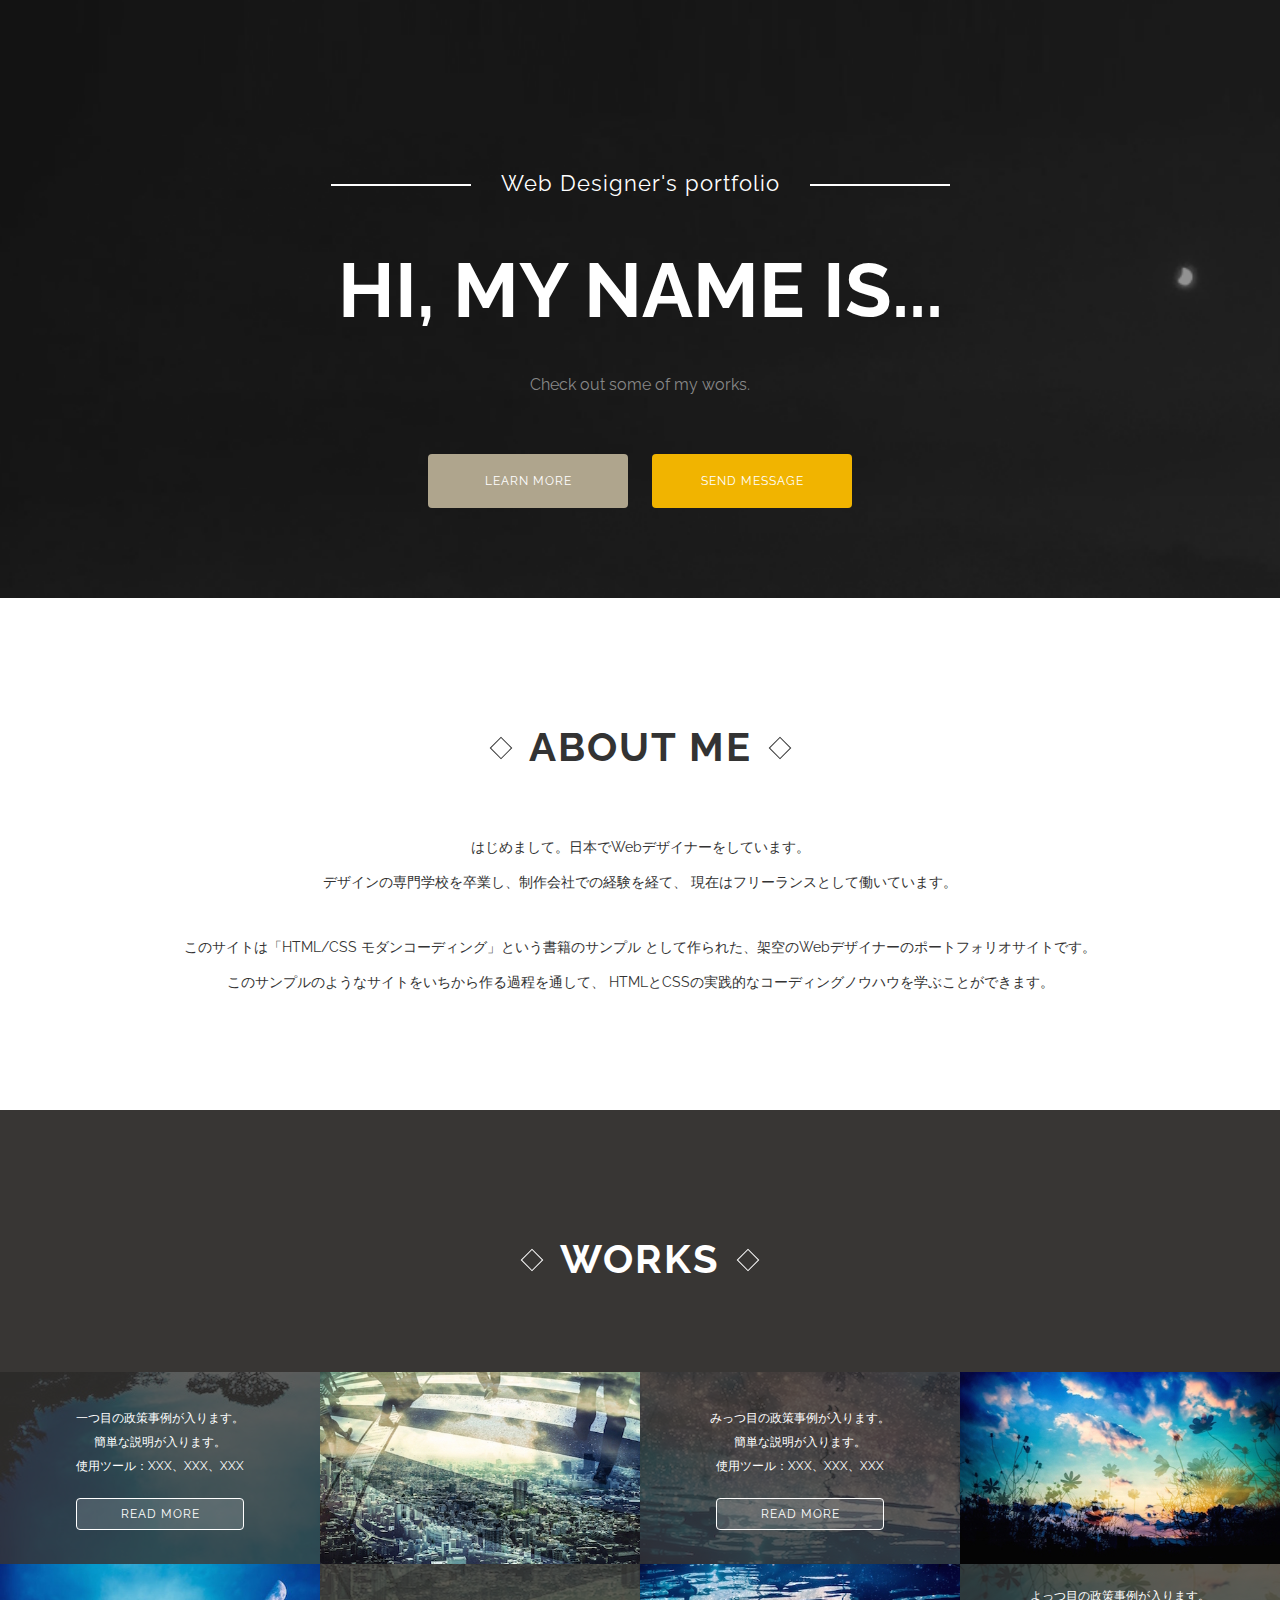
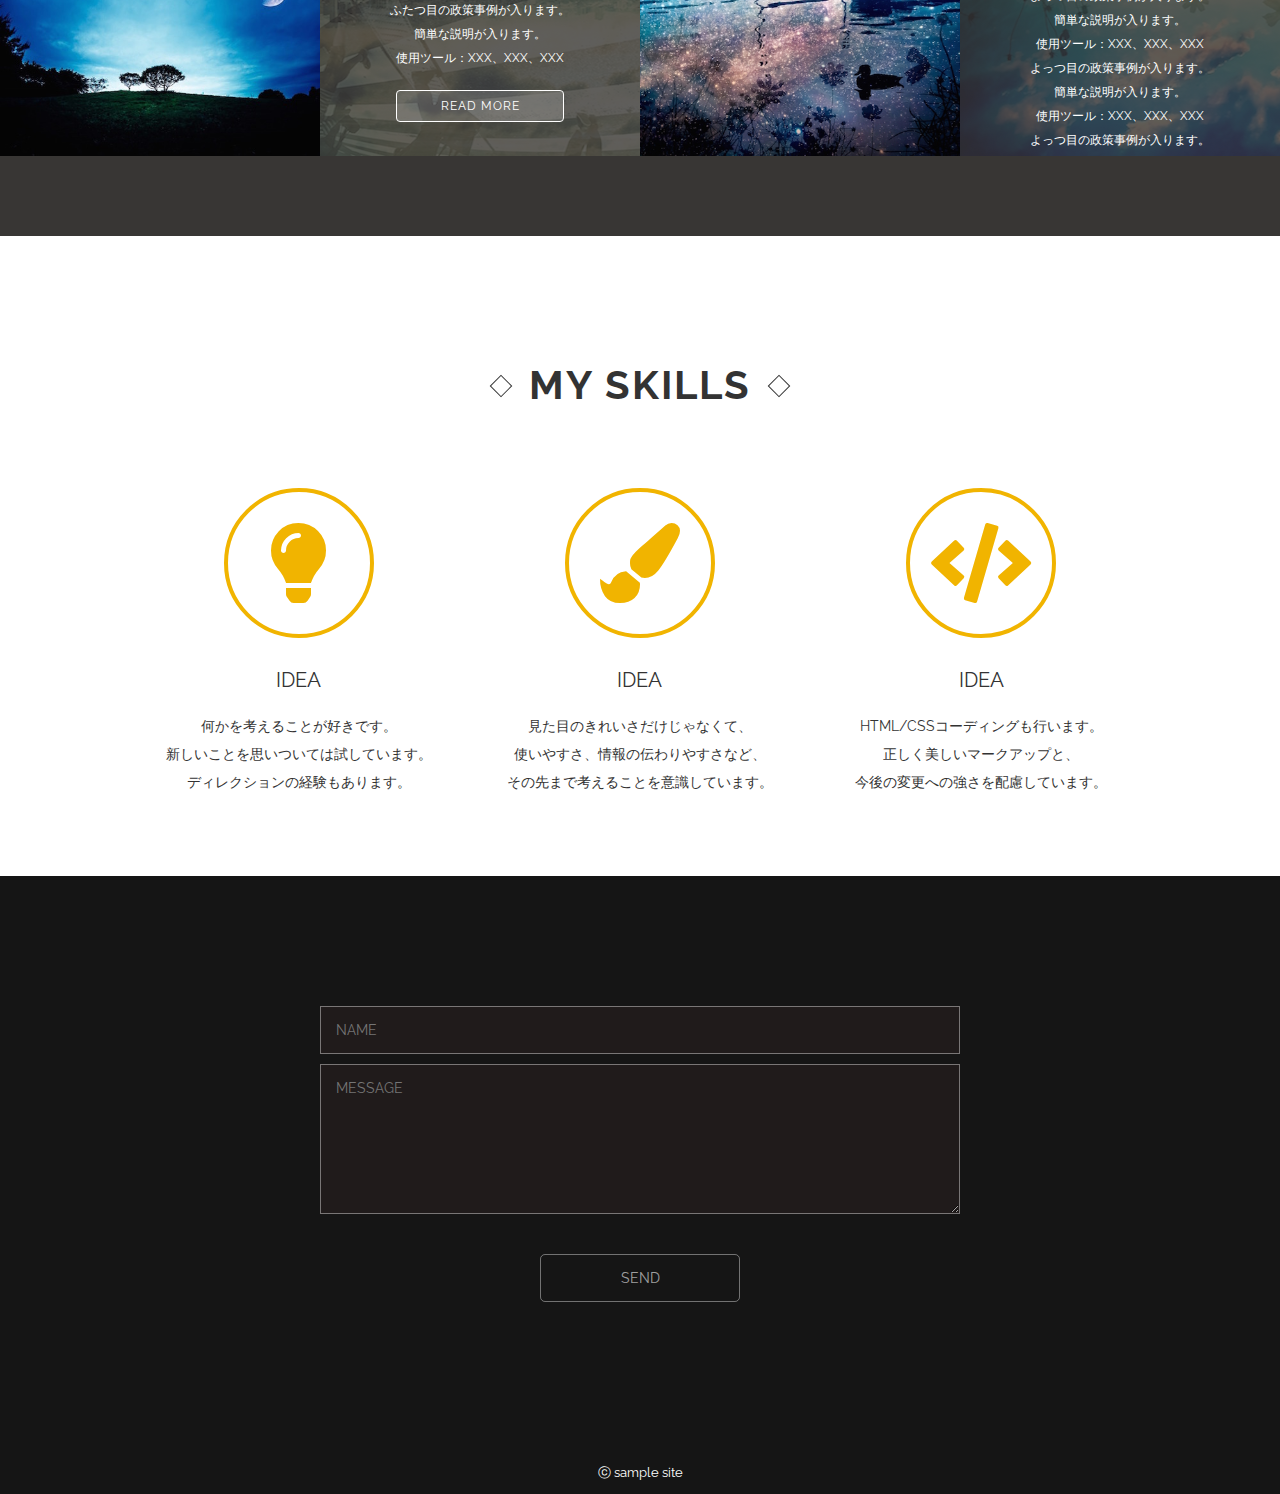
<file: HTML5.CSS3モダンコーディング/singlepage-rayout/index.html>
<!DOCTYPE html>
<html lang="ja">
<head>
    <meta charset="UTF-8">
    <!-- レスポンシブ用の設定。横幅、倍率共に使用デバイスに合わせる。倍率1.0以下に縮小できない設定 -->
    <meta name="viewport" content="width=device-width,initial-scale=1.0,minimum-scale=1.0">
    <title>シングルページレイアウト</title>
    <link href="https://fonts.googleapis.com/css2?family=Raleway:wght@400;700&display=swap" rel="stylesheet">
    <link href="https://use.fontawesome.com/releases/v5.0.6/css/all.css" rel="stylesheet">
    <link rel="stylesheet" href="css/normalize.css"> 
    <link rel="stylesheet" href="css/style.css">
</head>
<body>
    <header class="header">
        <p class="site-title-sub">Web Designer's portfolio</p>
        <h1 class="site-title">HI, MY NAME IS...</h1>
        <p class="site-description">Check out some of my works.</p>
        <div class="buttons">
            <a class="button" href="#about">LEARN MORE</a>
            <a class="button button-showy" href="#contact">SEND MESSAGE</a>
        </div>
    </header>
    <section class="about" id="about">
        <h2 class="heading">ABOUT ME</h2>
        <p class="about-text">
            はじめまして。日本でWebデザイナーをしています。<br>
            デザインの専門学校を卒業し、制作会社での経験を経て、
            現在はフリーランスとして働いています。
        </p>
        <p class="about-text">
            このサイトは「HTML/CSS モダンコーディング」という書籍のサンプル
            として作られた、架空のWebデザイナーのポートフォリオサイトです。<br>
            このサンプルのようなサイトをいちから作る過程を通して、
            HTMLとCSSの実践的なコーディングノウハウを学ぶことができます。
        </p>
    </section>
    <section class="works">
        <h2 class="heading">WORKS</h2>
        <div class="work-wrapper">
            <div class="work-box tree">
                <img class="work-image" src="./images/tree.jpg" alt="政策事例１">
                    <div class="work-description">
                        <div class="work-description-inner">
                            <p class="work-text">
                                一つ目の政策事例が入ります。<br>
                                簡単な説明が入ります。<br>
                                使用ツール：XXX、XXX、XXX<br>
                                <a class="button button-ghost">READ MORE</a>
                            </p>
                        </div>
                    </div>
            </div>
            <div class="work-box building">
                <img class="work-image" src="./images/building.jpg" alt="政策事例２">
                <div class="work-description">
                    <div class="work-description-inner">
                        <p class="work-text">
                            ふたつ目の政策事例が入ります。<br>
                            簡単な説明が入ります。<br>
                            使用ツール：XXX、XXX、XXX<br>
                            <a class="button button-ghost">READ MORE</a>
                        </p>
                    </div>
                </div>
            </div>
            <div class="work-box lake">
                <img class="work-image" src="./images/lake.jpg" alt="政策事例１">
                <div class="work-description">
                    <div class="work-description-inner">
                        <p class="work-text">
                            みっつ目の政策事例が入ります。<br>
                            簡単な説明が入ります。<br>
                            使用ツール：XXX、XXX、XXX<br>
                            <a class="button button-ghost">READ MORE</a>
                        </p>
                    </div>
                </div>
            </div>
            <div class="work-box sky">
                <img class="work-image" src="./images/sky.jpg" alt="政策事例１">
                <div class="work-description">
                    <div class="work-description-inner">
                        <p class="work-text">
                            よっつ目の政策事例が入ります。<br>
                            簡単な説明が入ります。<br>
                            使用ツール：XXX、XXX、XXX<br>
                            よっつ目の政策事例が入ります。<br>
                            簡単な説明が入ります。<br>
                            使用ツール：XXX、XXX、XXX<br>
                            よっつ目の政策事例が入ります。<br>
                            簡単な説明が入ります。<br>
                            使用ツール：XXX、XXX、XXX<br>
                            <a class="button button-ghost">READ MORE</a>
                        </p>
                    </div>
                </div>
            </div>
        </div>
    </section>
    <section class="skills">
        <h2 class="heading">MY SKILLS</h2>
        <div class="skills-wrapper">
            <div class="skill-box">
                <i class="skill-icon fa fa-lightbulb"></i>
                <div class="skill-title">IDEA</div>
                <p class="skill-text">
                    何かを考えることが好きです。<br>
                    新しいことを思いついては試しています。<br>
                    ディレクションの経験もあります。
                </p>
            </div>
            <div class="skill-box">
                <i class="skill-icon fa fa-paint-brush"></i>
                <div class="skill-title">IDEA</div>
                <p class="skill-text">
                    見た目のきれいさだけじゃなくて、<br>
                    使いやすさ、情報の伝わりやすさなど、<br>
                    その先まで考えることを意識しています。
                </p>
            </div>
            <div class="skill-box">
                <i class="skill-icon fa fa-code"></i>
                <div class="skill-title">IDEA</div>
                <p class="skill-text">
                    HTML/CSSコーディングも行います。<br>
                    正しく美しいマークアップと、<br>
                    今後の変更への強さを配慮しています。
                </p>
            </div>
        </div>
    </section>
    <section class="contact" id="contact">
        <form class="contact-form">
            <input type="text" name="name" placeholder="NAME">
            <textarea name="message" placeholder="MESSAGE"></textarea>
            <input type="submit" value="SEND">
        </form>
    </section>
    <footer class="footer">
        ⓒ sample site
    </footer>
    <script src="./lib/placeholders.min.js"></script>
</body>
</html>
</file>
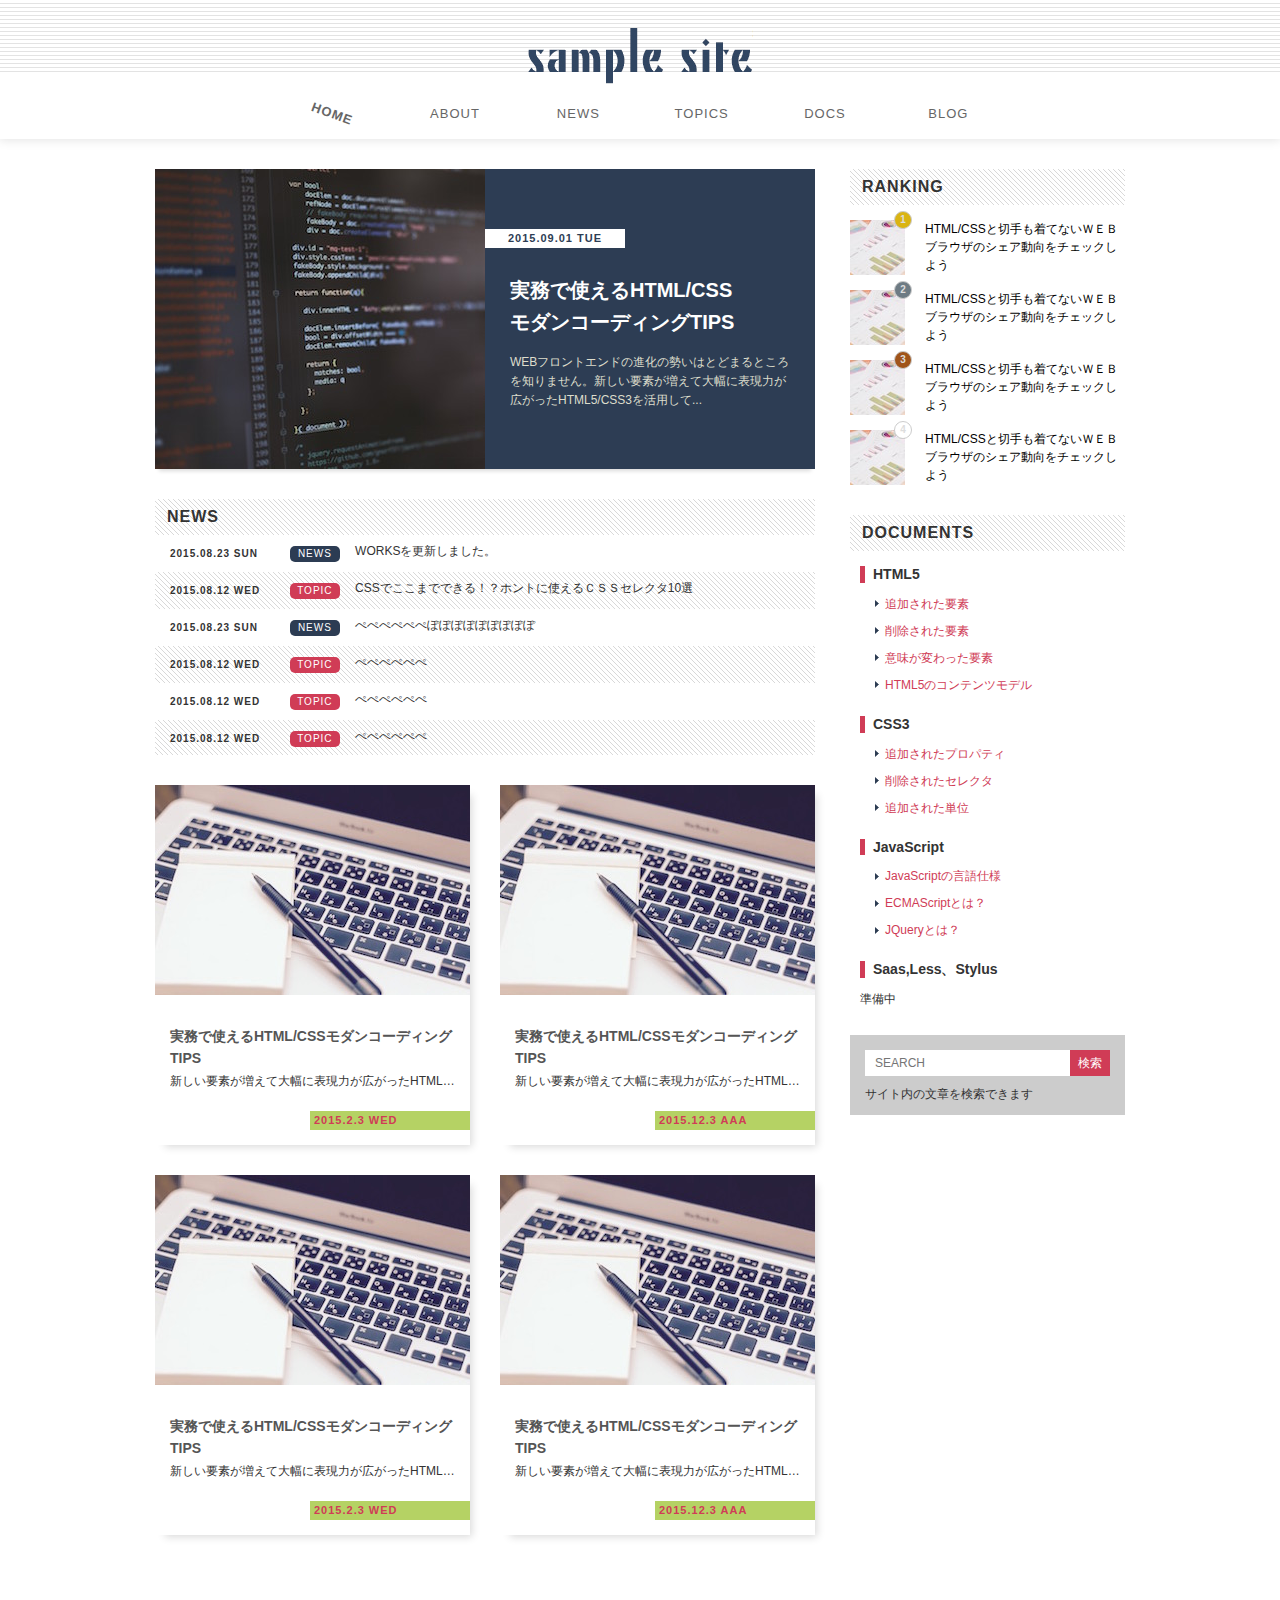
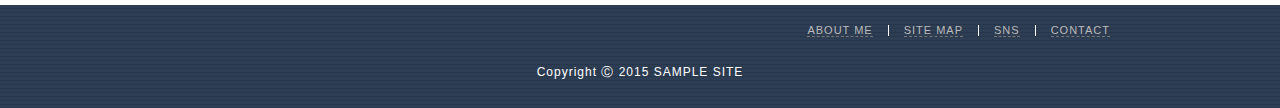
<file: HTML5.CSS3モダンコーディング/standard-layout/index.html>
<!DOCTYPE html>
<html lang="ja">
  <head>
    <meta charset="utf-8">
    <title>スタンダードレイアウト</title>
    <link rel="stylesheet" type="text/css" href="css/reset.css">
    <link rel="stylesheet" type="text/css" href="css/style.css">
  </head>
  <body>
    <header class="header">
      <h1 class="logo">
        <a href="/">SAMPLE SITE</a>
      </h1>
      <nav class="global-nav">
        <ul>
          <li class="nav-item active"><a href="#">HOME</a></li>
          <li class="nav-item"><a href="#">ABOUT</a></li>
          <li class="nav-item"><a href="#">NEWS</a></li>
          <li class="nav-item"><a href="#">TOPICS</a></li>
          <li class="nav-item"><a href="#">DOCS</a></li>
          <li class="nav-item"><a href="#">BLOG</a></li>
        </ul>
      </nav>
    </header>
    <div class="wrapper clearfix">
      <main class="main">
        <h2 class="hidden">HOT TOPIC</h2>
        <a href="#" class="hot-topic clearfix">
          <img class="image" src="./images/hot-topic.jpg" alt="コーディング画面">
          <div class="content">
            <h3 class="title">実務で使えるHTML/CSS<br>モダンコーディングTIPS</h3>
            <p class="desc">WEBフロントエンドの進化の勢いはとどまるところを知りません。新しい要素が増えて大幅に表現力が広がったHTML5/CSS3を活用して...</p>
            <time class="date" datetime="2015-09-01">2015.09.01 TUE</time>
          </div>
        </a>
        </h2>

        <h2 class="heading">NEWS</h2>
        <ul class="scroll-list">
          <li class="scroll-item">
            <a href="#">
              <time class="date" datetime="2015-08-23">2015.08.23 SUN</time>
              <span class="category news">NEWS</span>
              <span class="title">WORKSを更新しました。</span>
            </a>
          </li>
          <li class="scroll-item">
            <a href="#">
              <time class="date" datetime="2015-08-12">2015.08.12 WED</time>
              <span class="category">TOPIC</span>
              <span class="title">CSSでここまでできる！？ホントに使えるＣＳＳセレクタ10選</span>
            </a>
          </li>
          <li class="scroll-item">
            <a href="#">
              <time class="date" datetime="2015-10-23">2015.08.23 SUN</time>
              <span class="category news">NEWS</span>
              <span class="title">ぺぺぺぺぺぺぽぽぽぽぽぽぽぽぽ</span>
            </a>
          </li>
          <li class="scroll-item">
            <a href="#">
              <time class="date" datetime="2015-12-12">2015.08.12 WED</time>
              <span class="category">TOPIC</span>
              <span class="title">ぺぺぺぺぺぺ</span>
            </a>
          </li>
          <li class="scroll-item">
            <a href="#">
              <time class="date" datetime="2015-12-12">2015.08.12 WED</time>
              <span class="category">TOPIC</span>
              <span class="title">ぺぺぺぺぺぺ</span>
            </a>
          </li>
          <li class="scroll-item">
            <a href="#">
              <time class="date" datetime="2015-12-12">2015.08.12 WED</time>
              <span class="category">TOPIC</span>
              <span class="title">ぺぺぺぺぺぺ</span>
            </a>
          </li>
          <li class="scroll-item">
            <a href="#">
              <time class="date" datetime="2015-12-12">2015.08.12 WED</time>
              <span class="category">TOPIC</span>
              <span class="title">ぺぺぺぺぺぺ</span>
            </a>
          </li>
          <li class="scroll-item">
            <a href="#">
              <time class="date" datetime="2015-12-12">2015.08.12 WED</time>
              <span class="category">TOPIC</span>
              <span class="title">ぺぺぺぺぺぺ</span>
            </a>
          </li>
        </ul>

        <h2 class="hidden">ARTICLES</h2>
        <div class="clearfix">
          <a href="#" class="article-box">
            <h3 class="title">実務で使えるHTML/CSSモダンコーディングTIPS</h3>
            <p class="desc">新しい要素が増えて大幅に表現力が広がったHTML5/CSS3を活用し、
            モダンなコーディングにチャレンジしましょう！</p>
            <time class="date" datetime="2015-02-03">2015.2.3 WED</time>
            <img class="image" src="./images/article.jpg" alt="コーディング画像">
          </a>
          <a href="#" class="article-box">
            <h3 class="title">実務で使えるHTML/CSSモダンコーディングTIPS</h3>
            <p class="desc">新しい要素が増えて大幅に表現力が広がったHTML5/CSS3を活用いたしまして、
            モダンなこーーーーーーーーディん具に茶レジンしましょうい</p>
            <time class="date" datetime="2015-02-03">2015.12.3 AAA</time>
            <img class="image" src="./images/article.jpg" alt="コーディング画像">
            <a href="#" class="article-box">
              <h3 class="title">実務で使えるHTML/CSSモダンコーディングTIPS</h3>
              <p class="desc">新しい要素が増えて大幅に表現力が広がったHTML5/CSS3を活用し、
              モダンなコーディングにチャレンジしましょう！</p>
              <time class="date" datetime="2015-02-03">2015.2.3 WED</time>
              <img class="image" src="./images/article.jpg" alt="コーディング画像">
            </a>
            <a href="#" class="article-box">
              <h3 class="title">実務で使えるHTML/CSSモダンコーディングTIPS</h3>
              <p class="desc">新しい要素が増えて大幅に表現力が広がったHTML5/CSS3を活用いたしまして、
              モダンなこーーーーーーーーディん具に茶レジンしましょうい</p>
              <time class="date" datetime="2015-02-03">2015.12.3 AAA</time>
              <img class="image" src="./images/article.jpg" alt="コーディング画像">
          </a>
        </div>
      </main>
      <div class="sidemenu">
        <h2 class="heading">RANKING</h2>
        <ol class="ranking">
          <li class="ranking-item">
            <a href="#">
              <img class="image" src="./images/ranking.jpg" alt="グラフの画像">
              </img>
              <span class="order"></span>
              <p class="text">HTML/CSSと切手も着てないＷＥＢブラウザのシェア動向をチェックしよう</p>
            </a>
          </li>
          <li class="ranking-item">
            <a href="#">
              <img class="image" src="./images/ranking.jpg" alt="グラフの画像">
              </img>
              <span class="order"></span>
              <p class="text">HTML/CSSと切手も着てないＷＥＢブラウザのシェア動向をチェックしよう</p>
            </a>
          </li>
          <li class="ranking-item">
            <a href="#">
              <img class="image" src="./images/ranking.jpg" alt="グラフの画像">
              </img>
              <span class="order"></span>
              <p class="text">HTML/CSSと切手も着てないＷＥＢブラウザのシェア動向をチェックしよう</p>
            </a>
          </li>
          <li class="ranking-item">
            <a href="#">
              <img class="image" src="./images/ranking.jpg" alt="グラフの画像">
              </img>
              <span class="order"></span>
              <p class="text">HTML/CSSと切手も着てないＷＥＢブラウザのシェア動向をチェックしよう</p>
            </a>
          </li>
        </ol>
        <h2 class="heading">DOCUMENTS</h2>
        <ul class="documents">
          <li>
           <h3 class="title">HTML5</h3>
           <ul>
             <li><a href="#">追加された要素</a></li>
             <li><a href="#">削除された要素</a></li>
             <li><a href="#">意味が変わった要素</a></li>
             <li><a href="#">HTML5のコンテンツモデル</a></li>
           </ul>
         </li>
         <li>
          <h3 class="title">CSS3</h3>
          <ul>
            <li><a href="#">追加されたプロパティ</a></li>
            <li><a href="#">削除されたセレクタ</a></li>
            <li><a href="#">追加された単位</a></li>
          </ul>
        </li>
        <li>
         <h3 class="title">JavaScript</h3>
         <ul>
           <li><a href="#">JavaScriptの言語仕様</a></li>
           <li><a href="#">ECMAScriptとは？</a></li>
           <li><a href="#">JQueryとは？</a></li>
         </ul>
       </li>
       <li>
        <h3 class="title">Saas,Less、Stylus</h3>
        <p>準備中</p>
      </li>
        </ul>
        <h2 class="hidden">SEARCH</h2>
        <form class="search-box">
          <input class="search-input" type="text" name="search" placeholder="SEARCH">
          <input class="search-button" type="submit" value="検索">
          <p class="text">サイト内の文章を検索できます</p>
        </form>
      </div>
    </div>
    <footer class="footer">
      <ul class="horizontal-list">
        <li class="horizontal-item"><a href="#">ABOUT ME</a></li>
        <li class="horizontal-item"><a href="#">SITE MAP</a></li>
        <li class="horizontal-item"><a href="#">SNS</a></li>
        <li class="horizontal-item"><a href="#">CONTACT</a></li>
      </ul>
      <p class="copyright">Copyright Ⓒ 2015 SAMPLE SITE</p>
    </footer>
  </body>
</html>
</file>
<file: HTML5.CSS3モダンコーディング/singlepage-rayout/css/style.css>
@charset "UTF-8";

html {
    font-size: 62.5%;
}
  
*, *::before, *::after{
    box-sizing: border-box;
  }

body { 
    /* backgrounf-color background-image background-repeat background-attachment background-position */
    /*          背景色 背景画像 画像を繰り返すか 画像を固定するか 画像をどこに位置させるか */
    background: #151515 url(../images/bg.png) no-repeat fixed left bottom;
    background-size: cover;
    color: #fff;
    text-align: center;
    font-size: 1.4rem;
    /* 左が優先順位高い。　★RaleWay→WEBフォント */
    font-family: Raleway, "Hiragino Kaku Gothic ProN", Meiryo, sans-serif;
}

/*--------------------------------------------------------  
ヘッダーコーディング
--------------------------------------------------------*/
.header {
    padding: 170px 30px 80px;
}

/* サブタイトル */
.site-title-sub {
    margin: 0 0 30px;
    letter-spacing: 1px;
    font-size: 2.2rem;
}

/* サブタイトルの横の線 */
.site-title-sub::before,
.site-title-sub::after {
    content: '';
    display: inline-block;
    width: 140px;
    height: 2px;
    margin: 0 30px;
    background-color: #fff;
    vertical-align: middle;
    transition: 0.3s;
}

/* 　おりじなる 
.site-title-sub:hover:before,
.site-title-sub:hover::after {
    height: 22px;
    background-color: transparent;
    border-top: solid 2px #fff;
    border-bottom: solid 2px #fff;
} */

/* メインタイトル */
.site-title {
    margin: 50px 0 40px;
    font-size: 7.6rem;
}

/* ディスクリプション */
.site-description {
    margin-bottom: 50px;
    color: #888;
    font-size: 1.6rem;
}

/* ボタン */
.button {
    display: inline-block;
    width: 200px;
    padding: 20px;
    border-radius: 4px;
    background-color: #afa58d;
    color: #fff;
    text-decoration: none;
    letter-spacing: 1px;
    font-size: 1.2rem;
}

オリジナル
.button::before {
    font-family: "Font Awesome 5 Free";
    content: '\f124';
    font-weight: 900;
    margin-right: 5px;
}

.button:hover {
    opacity: 0.9;
}

.button-showy {
    background-color: #f1b400;
}

.buttons .button {
    margin: 10px;
}

/*--------------------------------------------------------  
セクション１(ABOUT　ME)のコーディング
--------------------------------------------------------*/
.about {
    padding: 80px 30px;
    background-color: #fff;
    color: #333;
}

.heading {
    /* 下線が横幅マックスまで広がらないようにする。 */
    display: inline-block;
    position: relative;
    margin: 30px 0 15px;
    padding: 15px;
    letter-spacing: 2px;
    font-size: 4rem;
}

/* .heading::before,
.heading::after {
    content: '';
    position: absolute;
    bottom: 0;
    left: 0;
    right: 0;
    border-bottom: 1px solid #999;
}

.heading::before {
    bottom: 5px;
} */




.about-text {
    margin: 30px 0;
    line-height: 2.5;
}

/*--------------------------------------------------------  
セクション２(WORKS)のコーディング
--------------------------------------------------------*/
.works {
    background-color: #383634;
    padding: 80px 0;
}

.work-wrapper {
    display: table;
    width: 100%;
    margin-top: 60px;
    table-layout: fixed;
}

.work-box {
    display: table-cell;
    position: relative;
    overflow: hidden;
}

.work-box::after {
    content: '';
    position: absolute;
    top: 50%;
    left: 0;
    width: 100%;
    height: 50%;
    background-size: 100% 100%;
    opacity: 0.2;
    transform: scaleY(-1);
}

.work-box.tree::after {
    background: url(../images/tree.jpg);
}

.work-box.building::after {
    background: url(../images/building.jpg);
}

.work-box.lake::after {
    background: url(../images/lake.jpg);
}

.work-box.sky::after {
    background: url(../images/sky.jpg);
}

.work-box:nth-of-type(odd) .work-image{
    margin: 60% 0 0;
}

.work-box:nth-of-type(odd) .work-description,
.work-box:nth-of-type(odd)::after{
    top: 0;
}

.work-image {
    display: block;
    width: 100%;
    margin: 0 0 60%;
    transition: transform 0.4s;
}

.work-box:nth-child(odd) .work-image:hover{
    transform: scale(1.2);
    transform-origin: 50% 0%;
}

.work-box:nth-child(even) .work-image:hover{
    transform: scale(1.2);
    transform-origin: 50% 100%;
}

.work-description {
    position: absolute;
    top: 50%;
    left: 0;
    z-index: 1;
    width: 100%;
    height: 50%;
    overflow-y: auto;
}

.work-description-inner {
    display: table;
    width: 100%;
    height: 100%;
    padding: 20px;
}

.work-text {
    display: table-cell;
    vertical-align: middle;
    font-size: 1.2rem;
    line-height: 2;
}

.work-text .button {
    width: 60%;
    margin-top: 20px;
    padding: 3px;
}

.button-ghost {
    border: 1px solid #fff;
    background-color: rgba(255,255,255,0.15);
}

/*--------------------------------------------------------  
セクション３(MY SKILLS)のコーディング
--------------------------------------------------------*/
.skills {
    padding: 80px 0;
    background-color: #fff;
    color: #333;
}

.skills-wrapper {
    display: table;
    width: 80%;
    margin: 50px auto 0;
    table-layout: fixed;
}

.skill-box {
    display: table-cell;
}
.skill-icon {
    width: 150px;
    height: 150px;
    margin-bottom: 30px;
    /* borderショートハンドでカラーの指定をしないとcurrentColorという設定になる。
    意味は「その要素のcolorプロパティの値」*/
    border: 4px solid;
    border-radius: 50%;
    color: #f1b400;
    font-size: 8rem;
    /* 高さ150pxから上下4pxを引いた値 */
    line-height: 142px;
}

.skill-title {
    margin: 0 20px 20px;
    font-size: 2rem;
}

.skill-text {
    margin: 0 20px;
    line-height: 2;
}

/*--------------------------------------------------------  
セクション4(CONTACT)とフッターのコーディング
--------------------------------------------------------*/
.contact {
    padding: 80px 0 150px;
}

.contact-form {
    width: 50%;
    margin: 50px auto 0;
}

.contact-form input[type=text],
.contact-form textarea {
    display: block;
    width: 100%;
    margin-bottom: 10px;
    padding: 15px;
    outline: none;
    border: 1px solid rgba(255,255,255,0.4);
    border-radius: 0;
    background-color: rgba(255,155,155,0.05);
    transition: 0.4s;
}

.contact-form textarea {
    height: 150px;
}

.contact-form input[type=submit] {
    display: block;
    width: 200px;
    margin: 40px auto 0;
    padding: 15px;
    border: 1px solid rgba(255, 255, 255, 0.4);
    border-radius: 5px;
    background-color: transparent;
    color: rgba(255, 255, 255, 0.6);
    cursor: pointer;
}

.contact-form input[type=submit]:hover {
    background-color: rgba(255, 255, 255, 0.05);
}

.contact-form input[type=text]:focus,
.contact-form textarea:focus {
    box-shadow: 0 0 8px rgba(255,255,255,0.5) inset;
}

.footer {
    padding: 12px 0;
    font-size: 1.3rem;
}

/*--------------------------------------------------------  
ヘッダーコーディング(レスポンシブ★)
--------------------------------------------------------*/
 @media (max-width: 768px) {    /* メディアクエリの書き方。これは画面サイズが768PX以下の場合に適用するスタイル */
    .site-title-sub::before,
    .site-title-sub::after {
        display: block;
        width: 80%;
        margin: 10px auto;
    }

    .site-title-sub {
        font-size: 1.7rem;
    }

    .site-title {
        margin-top: 35px;
        font-size: 5rem;
    }

    .header {
        padding-top: 60px;
    }

    .button:hover {
        opacity: 1;
    }
}

/*--------------------------------------------------------  
セクション１(ABOUT　ME)のコーディング(レスポンシブ★)
--------------------------------------------------------*/
@media (max-width: 768px) {
    .heading {
        font-size: 2.5rem;
    }

    body {
        font-size: 1.3rem;
    }

    /* このline-line-heightの値は、フォントサイズにかける数字 */
    .about-text {
        line-height: 1.8;
    }
}

/*--------------------------------------------------------  
セクション２(WORKS)のコーディング(レスポンシブ★)
--------------------------------------------------------*/
@media (max-width: 768px) {　
    .works-wrapper,
    .work-box {
        /* display table display table-cellだったのを解除して縦並びに */
        display: block;
    }

    .work-image {
         display: none;  /* →非表示 */
    }

    .work-description {
        position: relative;
    }

    .work-box::after {
        top: 0;
        height: 100%;
        /* その要素を覆う最小サイズまで画像の大きさを調整してくれる */
        background-size: cover;
        /* 反転していた薄っすら背景画像を元に戻す、前はtransform:sclaeY(-1)だった */
        transform: none;
    }
}
/*--------------------------------------------------------  
セクション３(MY SKILLS)のコーディング(レスポンシブ★)
--------------------------------------------------------*/
@media (max-width: 768px) {
    .skill-wrapper,
    .skill-box {
        display: block;
    }

    .skill-icon {
        width: 100px;
        height: 100px;
        font-size: 5rem;
        line-height: 92px;
    }

    .skill-box {
        margin: 40px auto;
    }

    .skill-text {
        margin: 0;
    }
}

/*--------------------------------------------------------  
セクション4(CONTACT)とフッターのコーディング(レスポンシブ★)
--------------------------------------------------------*/
@media (max-width: 1024px) {
    body {
        /* iOSで、background-attachment:fixedが使えない為、画像削除しちゃう
        これはipadの横向きの場合でも適用させたいのでメディア特性は1024pxとする */
        background-image: none;
    }
}

@media (max-width: 1024px) {
    /* こっちはスマホと縦向きタブレット用 */
    .contact-form {
        width: 80%;
    }

    .contact {
        padding-bottom: 80px;
    }
}

/*
 シングルページのようなサイトにはレスポンシブで対応。 
 既に多機能実装済みのサイトにスマホでも見れるよう対応するには、
 ファイル読み分けの手段が適しているかもしれない。
 */

 /* セルフコーディング */
.heading::before,
.heading::after {
    content: '';
    display: inline-block;
    width: 0.4em;
    height: 0.4em;
    border: 1px solid;
    transform: rotate(45deg);
    vertical-align: 10%;
    margin: 0 0.5em;
}
</file>
<file: HTML5.CSS3モダンコーディング/standard-layout/css/style.css>
@charset "UTF-8";

/* remとemについて
rem-CSS3から新しく追加された
「root＋em」でrem。
下記でhtmlに設定しているサイズがルートとなり、
このルートを基にしたサイズで計算される。
(emの場合は親なので、親子関係が続いていくにつれて
ずれていく。)

※一般的なブラウザの基準フォントサイズは16pxのため、
16px*62.5%→10px　となり、以降は
1.3rem→13px  2.0rem→20pxとできる為、おすすめ。★
 */
html {
  font-size: 62.5%;
}

body {
  color: #333;
  font-size: 1.2rem;
  font-family: "Hiragino Kaku Gothic ProN", Meiryo, sans-serif;
}

/* box-sizingプロパティ
content-box
パディングとボーダーを幅と高さに含めない（初期値）
border-box
パディングとボーダーを幅と高さに含める
inherit
親要素の値を継承する
*/
*, *::before, *::after{
  box-sizing: border-box;
}

a:link, a:hover, a:visited, a:active {
  color: #d03c56;
  text-decoration: none;
}

/* box-shadowプロパティ
box-shadow: [右方向のずれ] [下方向のずれ] [ぼかしの大きさ] [拡張の大きさ] [影の色]
右、下方向の設定値はマイナスも設定可能。
コロン以降頭に`inset`を付加することで要素の内側にも影をつけることが可能
，で区切ることで内側と外側の両方を設定することも可能
※[影の色]　の設定はrgbaで透過度を設定するとより影らしくなる★
*/

.header {
  width: 100%;
  padding: 28px 0 10px;
  background: url('../images/bg-header.gif') repeat-x;
  box-shadow: 0 0 10px 1px #e3e3e3;
}

  .logo {
    width: 225px;
    height: 56px;
    margin: 0 auto;
    background: url('../images/logo.png') no-repeat;
    overflow: hidden;
    text-indent: 100%;
    white-space: nowrap;
  }

    .logo a {
      display: block;
      width: 100%;
      height: 100%;
    }

  .global-nav {
    margin-top: 15px;
    text-align: center;
  }

    .global-nav .nav-item {
      display: inline-block;
      margin: 0 10px;
    }

       /* letter-spacingプロパティ
       文字と文字の間隔を指定する。
       ※タイトル等目立つ箇所のテキストにほんの少し設定するとユーザビリティUP★
        */
      .global-nav .nav-item a {
        display: inline-block;
        width: 100px;
        height: 30px;
        line-height: 30px;
        text-align: center;
        color: #666;
        font-size: 1.3rem;
        letter-spacing: 1px;
        transition: 0.35s;
      }

      /* backgroundプロパティ
       背景に関する以下のプロパティをまとめて設定可能なショートハンドプロパティ
       background-color 背景色
       background-image　背景画像
       background-repeat　背景画像の繰り返し(初期値はrepeatになっており縦横に繰り返される)
       background-position　背景画像の位置
       background-size　背景画像のサイズ
       background-attachment　背景画像のスクロール有無

       sizeのみ、positionの後にスラッシュ区切りで書く必要有り
       ※個別でプロパティを設定した後にショートハンドプロパティを記述すると
       初期値で上書きされるため注意★
       */

      /* .nav-item.active
      →間を空けないこの描き方
      →どちらのクラス名も持つ要素。という意味 */
      .global-nav .nav-item.active a,
      .global-nav .nav-item  a:hover {
        transform: rotate(20deg);
        font-weight: bold;
      }

.wrapper {
  width: 970px;
  margin: 30px auto 40px;
}

.main {
  display: block;
  float: left;
  width: 660px;
}

/* trantisionプロパティ
オブジェクトの変化にかける時間を設定可能。
transition [時間]
※末尾に時間関数設定可能 (ease-inなど)
※先頭にプロパティ名を設定すると特定のオブジェクト変化のみを対象とすることが可能
 */
 .hidden {
   display: none;
 }

 .hot-topic {
   display: block;
   height: 300px;
   margin-bottom: 30px;
   box-shadow: 0 6px 4px -4px rgba(0, 0, 0, 0.15);
   transition: opacity 0.15s;
 }

  /* opacityプロパティ
  0~1の値を設定可能
  0に近い程白に近い色となる。
  ※safariにこれをかけると文字もちらつく現象有り
  →ベンダープレフィックスを付加したfont-smoothingを指定
  →-webkit-font-smoothing:antialiased;
   */
  .hot-topic:hover {
    opacity: 0.85;
  }

    .hot-topic .image {
      float: left;
      width: 50%;
      height: 100%;
    }

    .hot-topic .content {
      position: relative;
      float: left;
      width: 50%;
      height: 100%;
      padding: 105px 25px 0;
      background-color: #2d3d54;
      line-height: 1.6;
    }

    .hot-topic .title {
      margin-bottom: 15px;
      color: #fff;
      font-weight: nomal;
      font-size: 2.0rem;
    }

    .hot-topic .desc {
      color: #ddc;
    }

    /*line-heightプロパティ
    行の高さを指定できる。－※負の値は設定出来ない
    nomal 初期値
    数値＋単位 (1px等) そのままのいみ。
    割合 (%)　font-sizeを基準とした％の割合(子要素に指定しても、親要素のfont-size基準)
    数値のみ font-sizeにこの数値をかけた高さになる(※子要素に指定すると、子要素のfont-size基準)

    行の高さとフォントサイズの関係ですが、 例えばline-heightが20pxでfont-sizeが14pxの場合、
     20px（行の高さ）から14px（フォントサイズ）を引いた残りの6pxが、行間として上下均等に3pxずつ割り振られます。
     */
    .hot-topic .date {
      position: absolute;
      top: 60px;
      left: 0;
      width: 140px;
      padding: 4px;
      background-color: #fff;
      color: #2d3d54;
      text-align: center;
      letter-spacing: 1px;
      font-weight: bold;
      font-size: 1.1rem;
      line-height: 1;
      /* vertical-align: bottom; */
    }

     /* 縦横に繰り返すことで表現できる画像デザインは
     画像サイズを下記ファイルのように小さくすることが
     全体の要領の節約的観点でよいとされている */
    .heading {
      padding: 10px 12px;
      background: url('../images/bg-slash.gif');
      letter-spacing: 1px;
      font-size: 1.6rem;
    }

    /* ★ページの中に小さいスクロール領域をつくる★
    max-width,max-heightと
    overflow(-x,-y):autoを組み合わることで
    max-width,max-heightの設定値をはみ出た場合に
    スクロールで表現できる*/
    .scroll-list {
      max-height: 220px;
      overflow-y: auto;
      margin-bottom: 30px;
      list-style-type: none;
    }

    /* listの親要素にfont-size: 0;を指定★
    →親要素（以下の場合は.scroll-item a）の中に複数の子要素タグが
    存在する場合、（.date .category .title）それぞれのタグ間で
    半角スペースが生まれてしまう。
    そのため、親要素にfont-size: 0を指定して子要素で
    それぞれ指定しなおす。という手法をとることで
    この半角スペースを解消できる。 */
    .scroll-list .scroll-item a {
      display: block;
      padding: 10px 15px;
      color: #333;
      font-size: 0;
      transition: background-color 0.1s;
    }

    /* :nth-of-type疑似ｸﾗｽ
      指定した複数のタグの指定方法
      nth-of-type(2) - 2番目の要素
      nth-of-type(2n) - 2の倍数の要素
      nth-of-type(even) - 偶数
      nth-of-type(odd) - 奇数
      等、指定が行える。
      なお、同じクラス名でも途中からタグ名が異なる場合は
      動きが変わるため要注意。 */
    .scroll-list .scroll-item:nth-of-type(even) a {
      background: url('../images/bg-slash.gif');
    }

    .scroll-list .scroll-item a:hover {
      background-color: #fafaf8;
    }

    .scroll-list .date {
      display: inline-block;
      width: 19%;
      letter-spacing: 1px;
      font-weight: bold;
      font-size: 1.0rem;
    }

    .scroll-list .category {
      display: inline-block;
      width: 8%;
      border-radius: 5px;
      background-color: #d03c56;
      color: #fff;
      text-align:center;
      letter-spacing: 1px;
      line-height: 16px;
      font-size: 1.0rem;
    }

    .scroll-list .category.news {
      background-color: #2c3c53;
    }

    /*
    overflow: hidden;　→要素からはみ出た分を隠す
    text-overflow: ellipsis;　→要素からテキストは見だす場合、末尾に...を付加
    white-space: nowrap;　→1行分の文章がwidthからはみ出ても折り返さない
    →以上の３つを組み合わせる。
     */

    .scroll-list .title {
      display: inline-block;
      width: 73%;
      padding-left: 15px;
      overflow: hidden;
      text-overflow: ellipsis;
      white-space: nowrap;
      font-size: 1.2rem;
    }

  /* 子要素の画像をabsoluteにするため、親要素のpositionプロパティには
  　　relativeを指定する。
  ★positionプロパティは、初期値のstaticでは、left,right,top,bottom
  による位置指定はできない。
  →relative,absolute,fixedを指定することで上記の４つの位置指定が可能となる。*/
  .article-box {
    position: relative;
    display: block;
    width: 315px;
    height: 360px;
    margin-bottom: 30px;
    padding: 210px 15px 0;
    box-shadow: 6px 6px 8px -4px rgba(0,0,0,0.15);
    transition: opacity:0.15s;
  }

  .article-box .title {
    margin-top: 30px;
    color: #555;
    font-size: 1.4rem;
    line-height: 1.6;
  }

  .article-box .desc {
    margin-top: 5px;
    color: #333;
    overflow: hidden;
    text-overflow: ellipsis;
    white-space: nowrap;
  }

/* displayプロパティがinline(初期値)の場合、
widthとheightを直接指定することができない。
→time要素の初期値はinlineのため、blockに上書き。 */
  .article-box .date {
    position: absolute;
    right: 0;
    bottom: 15px;
    display: block;
    width: 160px;
    padding: 4px;
    background-color: #b5d264;
    color: #2d3d54
    text-align: center;
    letter-spacing: 1px;
    font-weight: bold;
    font-size: 1.1rem;
  }

  .article-box .image {
    position: absolute;
    top: 0;
    left: 0;
    width: 100%;
  }

  .article-box:hover {
    opacity: 0.8;
  }

  .article-box:nth-of-type(odd) {
    float:left;
  }

  .article-box:nth-of-type(even) {
    float:right;
  }

.sidemenu {
  float: right;
  width: 275px;
}

  .ranking {
    margin-bottom: 30px;
    list-style-type: none;
    counter-reset: ranking;
  }

  .ranking .ranking-item {
    margin-top: 15px;
    position: relative;
  }

  .ranking .ranking-item a {
    display:block;
    font-size: 0;
    transition: opacity 0.15;
  }

  .ranking .ranking-item  a:hover {
    opacity: 0.8;
  }

    .ranking .image {
      width: 55px;
      height: 55px;
    }

    .ranking .text {
      display: inline-block;
      width: 200px;
      color: #000;
      margin-left:20px;
      vertical-align: top;
      font-size: 1.2rem;
      line-height: 1.5;
    }

    .ranking .order {
      position: absolute;
      top: -9px;
      left: 44px;
      display: inline-block;
      width: 18px;
      height: 18px;
      /* margin: 0 10px; */
      border: 1px solid #ccc;
      color: #ddd;
      /* vertical-align: 20px; */
      text-align: center;
      font-weight: bold;
      line-height: 16px;
      border-radius: 50%;
      background-color: #fff;
      /* -webkit-ransform: rotate(45deg);
      -ms-transform: rotate(45deg);
      transform: rotate(45deg); */
    }

    .ranking .order::before {
      content: counter(ranking);
      counter-increment: ranking;
      /* display: inline-block; */
      font-size: 1.0rem;
      /* -webkit-ransform: rotate(-45deg);
      -ms-transform: rotate(-45deg);
      transform: rotate(-45deg); */
    }

  .ranking .ranking-item:nth-of-type(1) .order,
  .ranking .ranking-item:nth-of-type(2) .order,
  .ranking .ranking-item:nth-of-type(3) .order, {
    border: none;
    font-weight: nomal;
    line-height: 20px;
  }

  .ranking .ranking-item:nth-of-type(1) .order {
    background-color: #dab413;
  }

  .ranking .ranking-item:nth-of-type(2) .order {
    background-color: #6e7b84;
  }

  .ranking .ranking-item:nth-of-type(3) .order {
    background-color: #a0541a;
  }

  .documents {
    margin: 10px 10px 30px;
  }

  .documents,
  .documents ul {
    list-style-type: none;
  }

  .documents > li .title {
    margin:15px 0;
    padding-left: 8px;
    border-left: 5px solid #d03c56;
    font-size: 1.4rem;
    line-height: 1.2;
  }

  .documents > li + li {
    margin-top: 25px;
  }

  .documents > li ul {
    margin: 15px;
  }

  .documents > li ul > li {
    margin-bottom: 15px;
    padding-left: 10px;
    background: url('../images/arrow.gif') no-repeat left center;
  }

  .documents a:hover {
    text-decoration: underline;
  }

  .search-box {
    padding: 15px;
    background-color: #ccc;
    font-size: 0;
  }

  .search-box > *  {
    font-size: 1.2rem;
  }

  .search-box .search-input {
    width: 205px;
    height: 26px;
    padding: 0 10px;
    border: none;
  }

  .search-box .search-button {
    width: 40px;
    height: 26px;
    border: none;
    background-color: #d03c56;
    color: #fff;
    cursor:pointer;
  }

  .search-box .text {
    margin-top: 12px;
  }

.footer {
  width: 100%;
  padding: 20px 0 30px;
  background: #2d3d54 url('../images/bg-footer.gif');
  color: #fff;
}

  .horizontal-list {
    width: 970px;
    margin: 0 auto;
    text-align: right;
    font-size: 0;
  }

  .horizontal-list .horizontal-item {
    display: inline-block;
    padding: 0 15px;
    letter-spacing: 1px;
  }

  .horizontal-list .horizontal-item + .horizontal-item {
    border-left: 1px solid #fff;
  }

  .horizontal-list .horizontal-item a {
    border-bottom: 1px dashed #777;
    color: #bbb;
    font-size: 1.1rem;
    transition: color 0.15s;
  }

  .horizontal-list .horizontal-item a:hover {
    color: #ddd;
  }

  .copyright {
    margin-top: 30px;
    text-align: center;
    letter-spacing: 1px;
  }

/* clearfix用、これがないとfloatした分の高さが認識されない
floatしたら、親要素にこれを設定というイメージ、
↓を覚える。★
 */

 /* clearプロパティ
 left
左寄せされた要素に対する回り込みを解除します。
right
右寄せされた要素に対する回り込みを解除します。
both　★
左寄せ、または右寄せされた全ての要素に対する回り込みを解除します。
none
回り込みを解除しません。これが初期値です
  */
.clearfix::after {
  content: '';
  display: block;
  clear: both;
}
</file>
